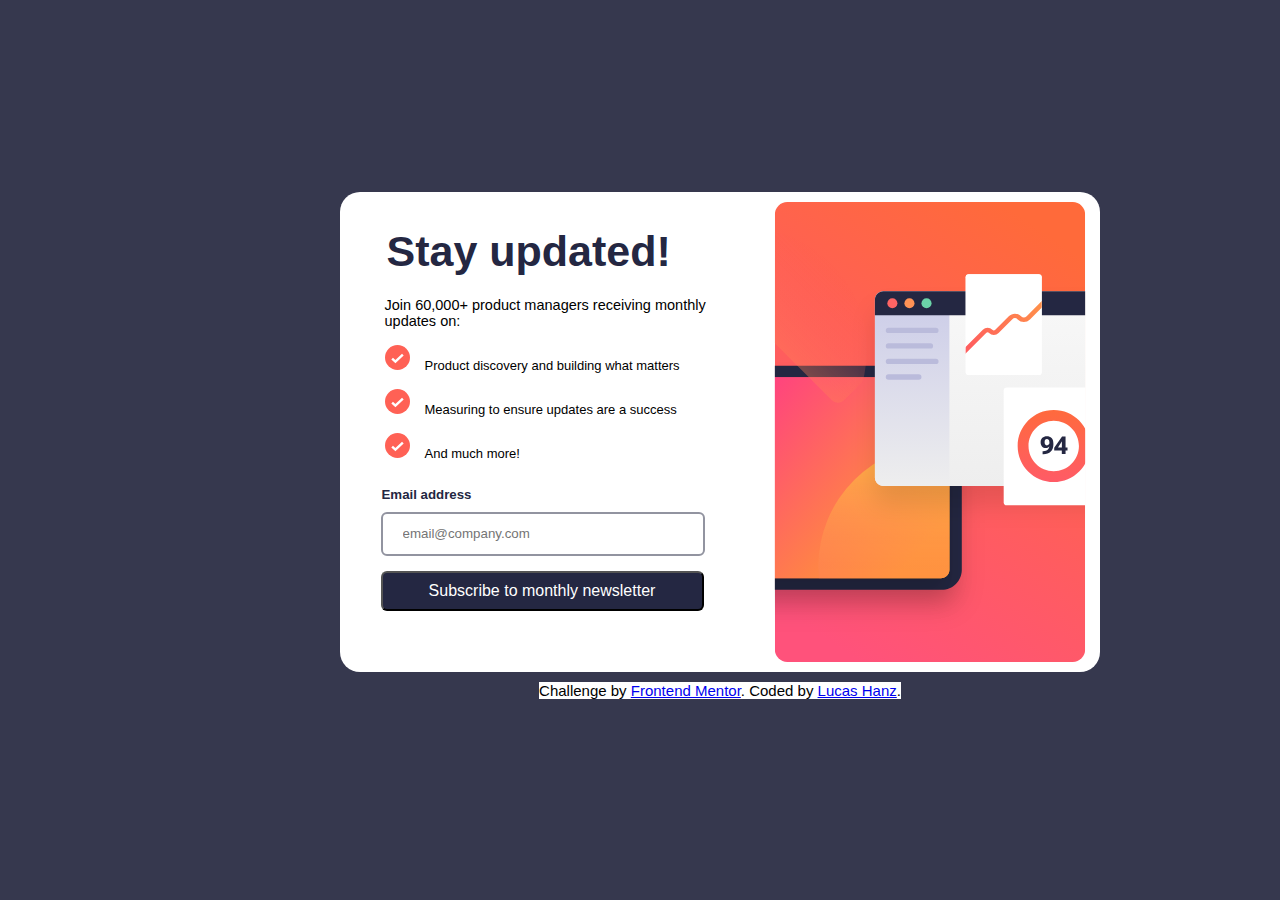
<file: index.html>
<!DOCTYPE html>
<html lang="pt-br">
  <head>
    <meta charset="UTF-8" />
    <meta name="viewport" content="width=device-width, initial-scale=1.0" />
    <!-- displays site properly based on user's device -->

    <link
      rel="icon"
      type="image/png"
      sizes="32x32"
      href="./assets/images/favicon-32x32.png"
    />
    <link rel="stylesheet" href="./assets/fonts/Roboto-Bold.ttf" />
    <link rel="stylesheet" href="./assets/fonts/Roboto-Regular.ttf" />
    <link rel="stylesheet" href="style.css" />

    <title>
      Frontend Mentor | Newsletter sign-up form with success message
    </title>
  </head>

  <body>
    <div id="cardAll">
      <img
        class="imgTroca"
        src="./assets/images/illustration-sign-up-mobile.svg"
      />
      <div id="firstCard">
        <div id="titleOne">
          <h1>Stay updated!</h1>
        </div>
        <p id="typetextOne">
          Join 60,000+ product managers receiving monthly updates on:
        </p>
        <ul id="secondCard">
          <li>Product discovery and building what matters</li>
          <li>Measuring to ensure updates are a success</li>
          <li>And much more!</li>
        </ul>
      </div>
      <div id="cardEmail">
        <div id="cardSecondEmail">
          <h5>Email address</h5>
          <form id="formAll">
            <div>
              <span id="spanEmail"></span>
              <input
                id="email"
                type="email"
                name="nameOne"
                placeholder="email@company.com"
                onkeyup="validateEmail()"
              />
            </div>
            <input
              type="submit"
              value="Subscribe to monthly newsletter"
              id="btn"
              onclick="btnValidate(); return false" 
            />
          </form>
        </div>
      </div>
    </div>

    <div class="attribution">
      Challenge by
      <a href="https://www.frontendmentor.io?ref=challenge" target="_blank"
        >Frontend Mentor</a
      >. Coded by <a href="https://github.com/luchlima">Lucas Hanz</a>.
    </div>
  </body>
  <script src="js.js"></script>
</html>
</file>
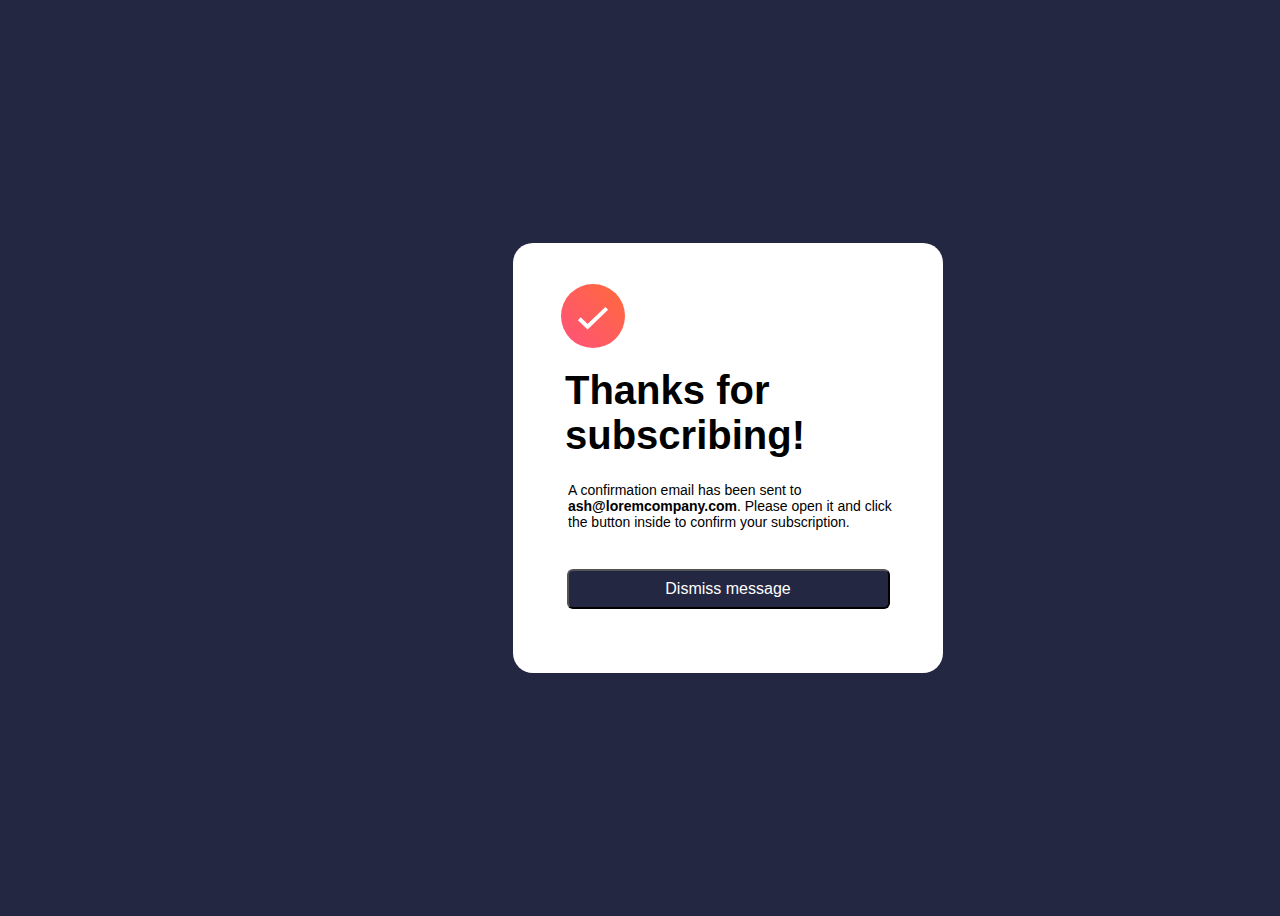
<file: sucess.html>
<!DOCTYPE html>
<html lang="pt-br">

<head>
    <meta charset="UTF-8">
    <meta name="viewport" content="width=device-width, initial-scale=1.0">
    <title>Frontend Mentor | Newsletter sign-up form with success message</title>
    <link rel="icon" type="image/png" sizes="32x32" href="./assets/images/favicon-32x32.png">
    <link rel="stylesheet" href="stylesucess.css">
</head>

<body>
    <div id="all">
         <div class="img">
            <img src="./assets/images/icon-success.svg" alt="">
         </div>
        <div class="title">
            <h1>Thanks for subscribing!</h1>
        </div>
        <div class="para">
            <p>A confirmation email has been sent to <b>ash@loremcompany.com</b>.
            Please open it and click the button inside to confirm your subscription.</p>
        </div>
        <div id="btn">
            <input class="btn" id="btnSucess" type="submit" value="Dismiss message">
        </div>
    </div>
</body>

</html>
</file>
<file: style.css>
h1 {
    font-family: "Roboto-Regular", sans-serif; 
    margin-left: 10px;
    color: hsl(234, 29%, 20%);
  }
  body {
    width: 375px;
    height: 100vh;
    margin: 0px;
    display: flex;
    flex-direction: column;
    font-family: "Roboto", sans-serif;
  
  }

  #firstCard {
    width: 345px;
    font-size: 16px;
    margin: 0 14px 0 14px;
    display: flex;
    flex-direction: column;
  }
  #secondCard {
    width: 275px;
  }
  ul {
    list-style-image: url(./assets/images/icon-list.svg);
    margin: 10px 10px 10px 0;
  }
  li{
    padding: 8px;
  }
  #typetextOne {
    margin: 0 10px 10px 10px;
  }
  #carEmail {
    display: flex;
    justify-content: center;
    align-items: center;
  }
  #cardSecondEmail{
    display: flex;
    flex-direction: column;
    
  }
  h5{
    margin: 10px 10px 0 10px;
    color: hsl(234, 29%, 20%);
    padding: 15px 10px 0 16px;
    font-family: "Roboto-Regular", sans-serif;
  }
  #btn{
    background-color: hsl(234, 29%, 20%);
    color: hsl(0, 0%, 100%);
    font-size: 16px;
    font-family: "Roboto", sans-serif;
    border-radius: 6px;
    text-align: center;
    width: 323px;
    height: 40px;
    cursor: pointer;
  }
  #btn:hover{
    background-color:hsl(4, 100%, 67%);
    border: hsl(4, 100%, 67%);
    box-shadow: 0 4px 6px 0 hsla(4, 100%, 67%, 0.75);
  }
  #email{
    color: hsl(231, 7%, 60%);
    background-color: white;
    border: 2px solid hsl(231, 7%, 60%);
    border-radius: 6px;
    width: 300px;
    height: 40px;
    padding: 0 0 0 20px;
    margin: 0 0 15px;
    cursor: pointer;
  }
  #email:focus{
    color: hsl(234, 29%, 20%);
    border: hsl(234, 29%, 20%);
  }
  #formAll{
    margin: 10px 10px 0 10px;
    padding: 0 10px 0 15px;
  }
  .attribution{
    position: relative;
    margin: 10px;
    font-size: 15px;
  }
  #spanEmail{
    position: absolute;
    top: 360px;
    left: 595px;
    font-size: 12px;
    color: hsl(4, 100%, 67%);
  }
  
  @media screen and (min-width: 376px){
    body{
        width: 1440px;
        background-color: hsl(235, 18%, 26%);
        display: flex;
        justify-content: center;
        align-items: center;
    }
    #cardAll{
        display: flex;
        justify-content: center;
        flex-direction: row-reverse;
        width: 760px;
        height: 480px;
        background-color: hsl(0, 0%, 100%);
        border-radius: 20px;

    }
    .imgTroca {
        content: url(./assets/images/illustration-sign-up-desktop.svg);
        width: 350px;
        padding: 10px 10px 10px 0px;
        margin: 0 30px 0;
        margin-right: 355px;
    }  
    #cardSecondEmail{
        margin-top: 270px;
        margin-left: 385px;
    }
    #firstCard{
        position: absolute;
        margin-right: 360px;
    }
    h1{
        font-family: 'Roboto-Regular', sans-serif;
        font-size: 43px;
        margin: 35px 0px 30px 12px;
    }
    ul{
        position: absolute;
        margin-left:2px;
        margin-top: 145px

    }
    li{
        /* padding: 2px 0px 0 8px; */
        font-size: 13px;
        /* margin: 10px 0 10px 0; */
    }
    .attribution{
        background-color:  white;
    }
    #typetextOne{
        font-size: 14.5px;
        position: absolute;
        margin-top: 105px;
    }
    #spanEmail{
      position: absolute;
      top: 360px;
      left: 595px;
      font-size: 12px;
      color: hsl(4, 100%, 67%);
    }
  
  }
</file>
<file: stylesucess.css>
body{
    width: 1440px;
    height: 100vh;
    display: flex;
    align-items: center;
    justify-content: center;
    background-color: hsl(234, 29%, 20%);
}
#all{
    width: 350px;
    height: 350px;
    background-color: white;
    border-radius: 20px;
    display: flex;
    align-items: center;
    justify-content: center;
    flex-direction: column;
    padding: 40px;
}
.img{ 
    display: flex;
    margin: 2px 320px 20px 50px;
    left: 10px;
}
h1{
    font-family: 'Roboto-Regular', sans-serif;
    font-size: 40px;
    margin: 0 0 10px;
}
.btn{
    background-color: hsl(234, 29%, 20%);
    color: hsl(0, 0%, 100%);
    font-size: 16px;
    font-family: "Roboto", sans-serif;
    border-radius: 6px;
    text-align: center;
    width: 323px;
    height: 40px;
    cursor: pointer;
}
.btn:hover{
    background-color:hsl(4, 100%, 67%);
    border: hsl(4, 100%, 67%);
    box-shadow: 0 4px 6px 0 hsla(4, 100%, 67%, 0.75);  
}
p{
    font-family: 'Roboto', sans-serif;
    font-size: 14px;
}
.title{
    padding: 0 12px;
}
#btn{
    margin:25px;
}
.para{
    padding: 0 0 0 15px;
}
@media screen and (max-width: 376px){
    body{
        width: 375px;
        background-color: white;
    }
    p{
        padding: 0 25px 0 0;
    }
    #btn{
        margin: 200px 0 0 0;
    }
}
</file>
